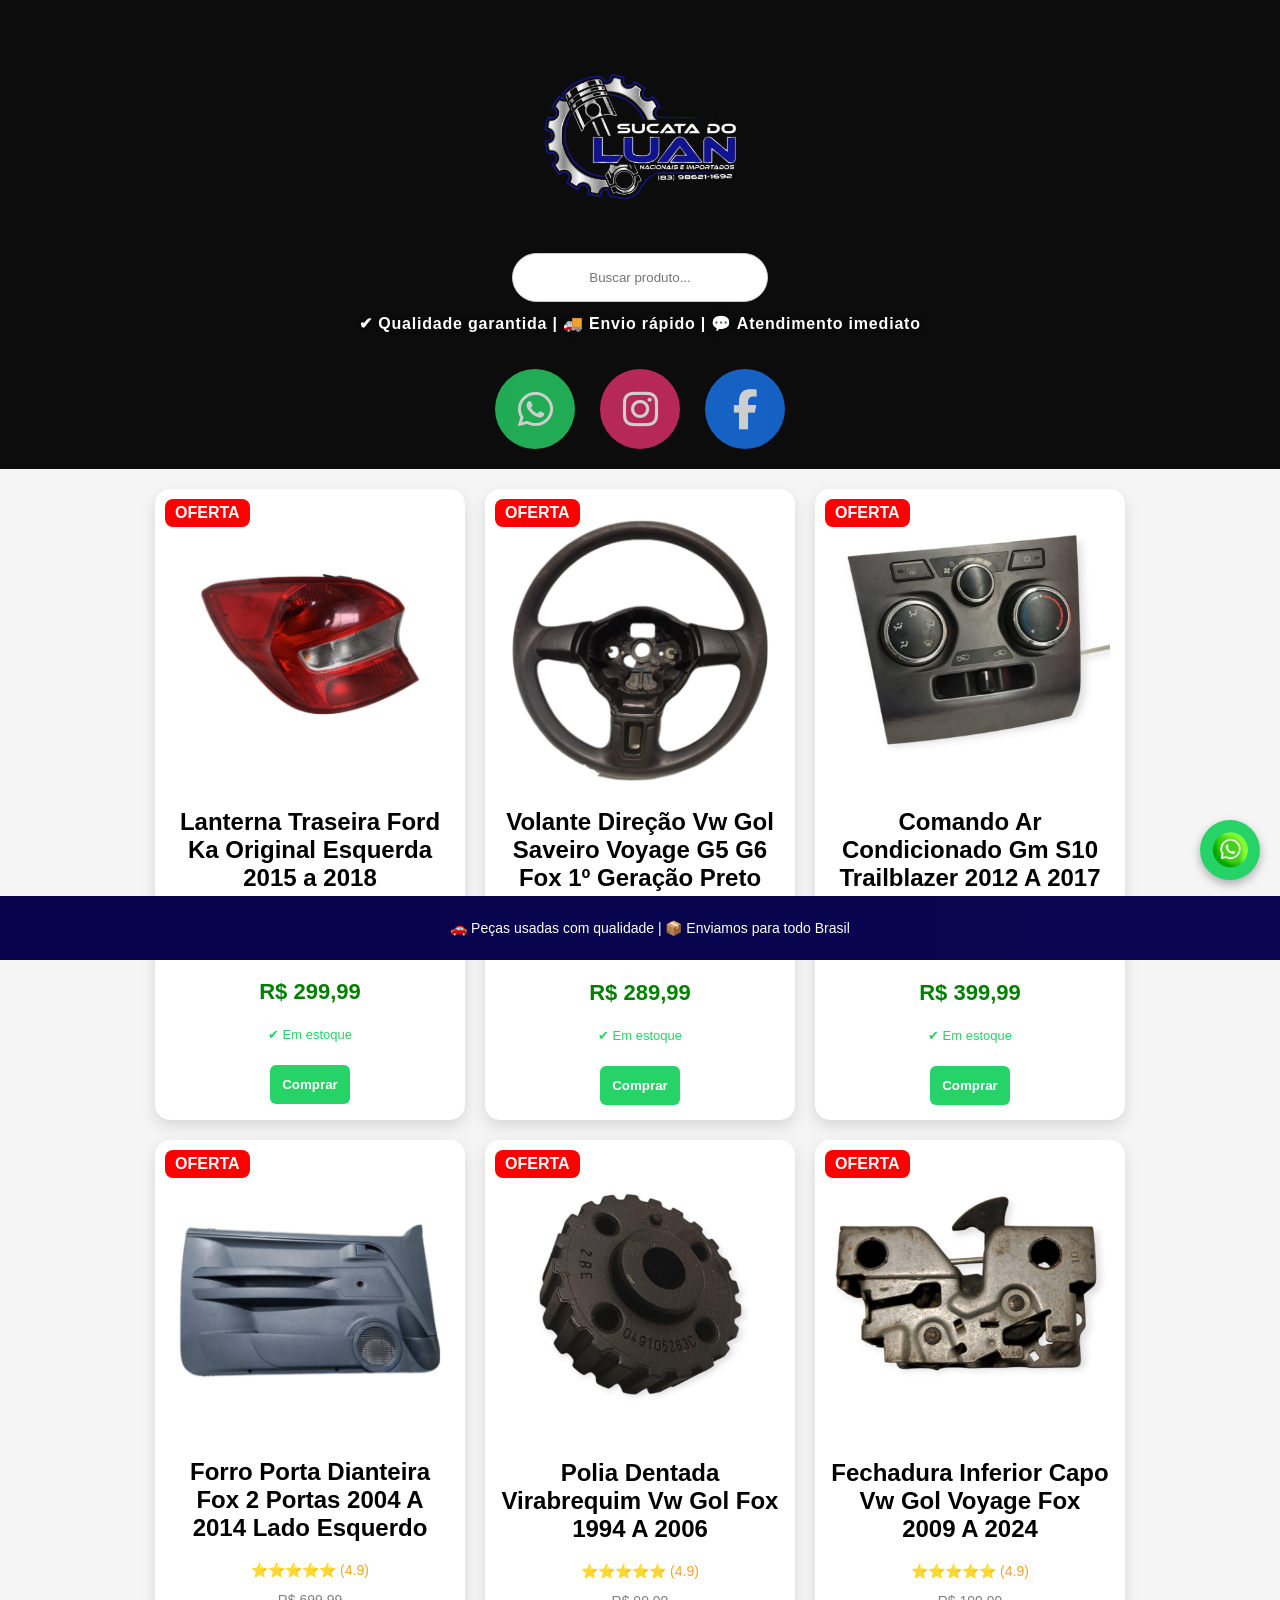
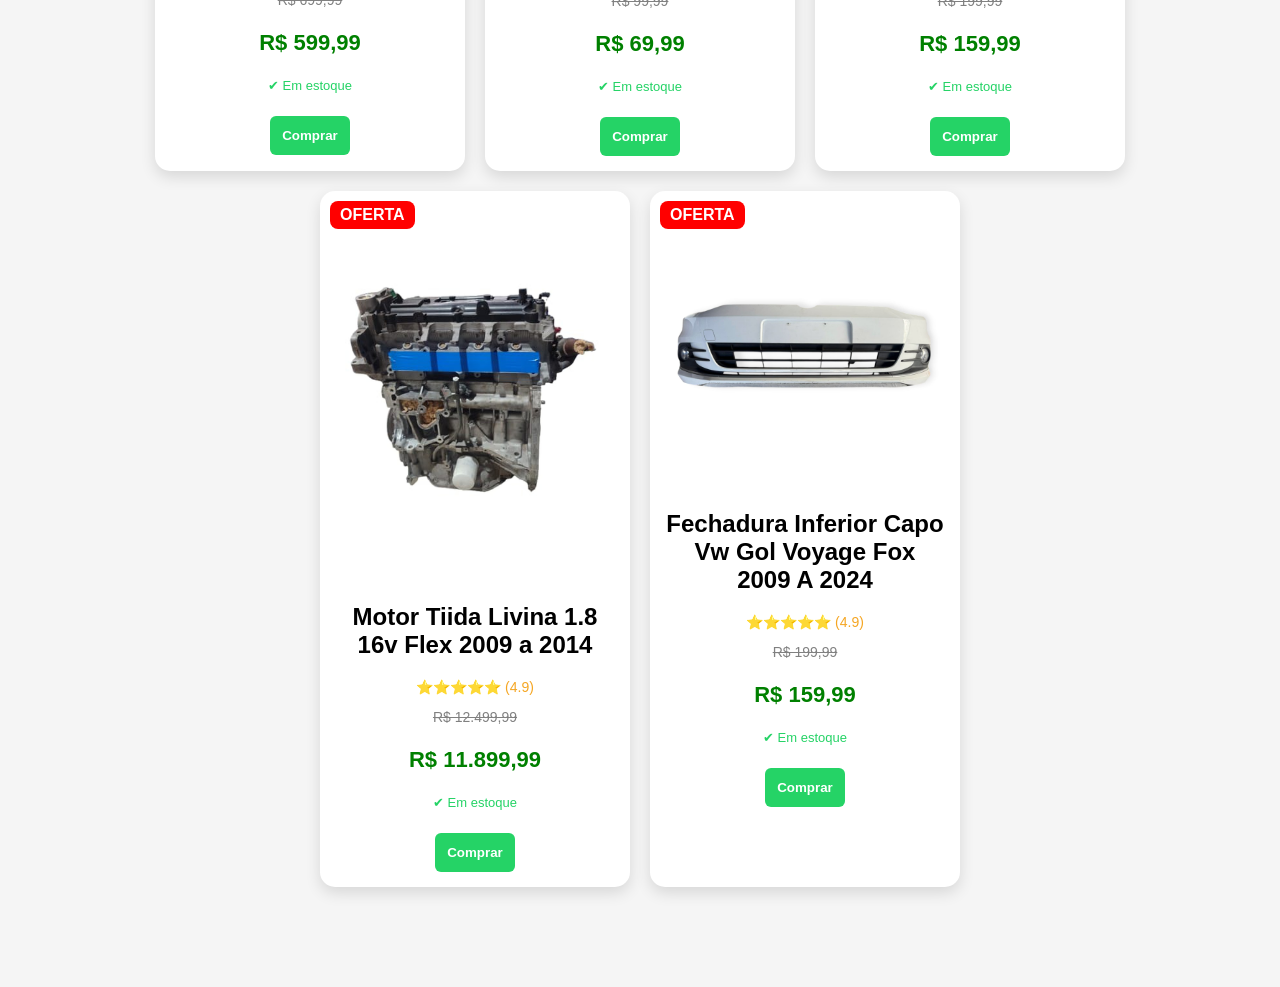
<file: index.html>
<!DOCTYPE html>
<html lang="pt-br">
<head>
    <meta charset="UTF-8">
    <meta name="viewport" content="width=device-width, initial-scale=1.0">
    <title>Sucata do Luan</title>
    <link rel="stylesheet" href="style.css">
    <link rel="stylesheet" href="https://cdnjs.cloudflare.com/ajax/libs/font-awesome/6.5.0/css/all.min.css">
</head>

<body>

<!-- WHATSAPP FIXO -->
<a href="https://wa.me/558386211692" class="whatsapp-fixo" target="_blank">
    <img src="imagens/whatsapp-logo-icon-isolated-on-transparent-background-free-png.png">
</a>

<header class="logo">

    <img src="imagens/WhatsApp_Image_2026-03-12_at_10.12.31-removebg-preview.png" class="sct">

    <input type="text" id="busca" placeholder="Buscar produto..." onkeyup="filtrarProdutos()">

    <p class="frase">
        ✔ Qualidade garantida | 🚚 Envio rápido | 💬 Atendimento imediato
    </p>

    <div class="redes">

    <a href="https://wa.me/558386211692" target="_blank" class="social whatsapp">
        <i class="fab fa-whatsapp"></i>
    </a>

    <a href="https://www.instagram.com/sucata_do_luan/" target="_blank" class="social instagram">
        <i class="fab fa-instagram"></i>
    </a>

    <a href="#" target="_blank" class="social facebook">
        <i class="fab fa-facebook-f"></i>
    </a>

</div>

</header>

<!-- PRODUTOS -->
<div class="grid" id="lista-produtos">
</div>

<p id="nenhum-produto" class="nenhum-produto">
    ❌ Nenhum produto encontrado <br>
    💬 Fale conosco no WhatsApp para consultar
</p>

<!-- MODAL (ZOOM) -->
<div id="modal" class="modal" onclick="fecharModal()">
    <img id="img-modal" onclick="event.stopPropagation()">
</div>

<footer class="rodape">
    <p>🚗 Peças usadas com qualidade | 📦 Enviamos para todo Brasil</p>
</footer>

<script>
const produtos = [
  {
    nome: "Lanterna Traseira Ford Ka Original Esquerda 2015 a 2018",
    preco: "R$ 299,99",
    precoAntigo: "R$ 399,99",
    imagem: "imagens/WhatsApp Image 2024-09-30 at 10-33-20 (2).jpeg"
  },
  {
    nome: "Volante Direção Vw Gol Saveiro Voyage G5 G6 Fox 1º Geração Preto",
    preco: "R$ 289,99",
    precoAntigo: "R$ 399,99",
    imagem: "imagens/WhatsApp Image 2025-11-19 at 16-16-04 (2).jpeg"
  },
  {
    nome: "Comando Ar Condicionado Gm S10 Trailblazer 2012 A 2017",
    preco: "R$ 399,99",
    precoAntigo: "R$ 450,00",
    imagem: "imagens/WhatsApp Image 2026-03-17 at 09.00.45 (3).jpeg"
  },
  {
    nome: "Forro Porta Dianteira Fox 2 Portas 2004 A 2014 Lado Esquerdo",
    preco: "R$ 599,99",
    precoAntigo: "R$ 699,99",
    imagem: "imagens/forro.jpeg"
  },
  {
    nome: "Polia Dentada Virabrequim Vw Gol Fox 1994 A 2006",
    preco: "R$ 69,99",
    precoAntigo: "R$ 99,99",
    imagem: "imagens/polia.jpeg"
  },
  {
    nome: "Fechadura Inferior Capo Vw Gol Voyage Fox 2009 A 2024",
    preco: "R$ 159,99",
    precoAntigo: "R$ 199,99",
    imagem: "imagens/fechadura.jpeg"
  },
  {
    nome: "Motor Tiida Livina 1.8 16v Flex 2009 a 2014",
    preco: "R$ 11.899,99",
    precoAntigo: "R$ 12.499,99",
    imagem: "imagens/motor.jpeg"
  },
  {
    nome: "Fechadura Inferior Capo Vw Gol Voyage Fox 2009 A 2024",
    preco: "R$ 159,99",
    precoAntigo: "R$ 199,99",
    imagem: "imagens/parachoque.jpeg"
  }
  
];

function carregarProdutos() {
  const lista = document.getElementById("lista-produtos");

  produtos.forEach(p => {
    lista.innerHTML += `
      <div class="produto">

        <span class="badge">OFERTA</span>

        <img src="${p.imagem}" onclick="abrirModal('${p.imagem}')">

        <h2>${p.nome}</h2>

        <p class="avaliacao">⭐⭐⭐⭐⭐ (4.9)</p>

        <p class="preco-antigo">${p.precoAntigo}</p>
        <p class="preco">${p.preco}</p>

        <p class="estoque">✔ Em estoque</p>

        <button>
          <a href="https://wa.me/558386211692?text=Olá tenho interesse no ${p.nome}" target="_blank">
            Comprar
          </a>
        </button>

      </div>
    `;
  });
}

function abrirModal(src) {
    document.getElementById("modal").style.display = "flex";
    document.getElementById("img-modal").src = src;
}

function fecharModal() {
    document.getElementById("modal").style.display = "none";
}

function filtrarProdutos() {
  let input = document.getElementById("busca").value.toLowerCase();
  let itens = document.getElementsByClassName("produto");
  let mensagem = document.getElementById("nenhum-produto");

  let encontrou = false;

  // 👉 FECHA O MODAL AUTOMATICAMENTE
  fecharModal();

  for (let i = 0; i < itens.length; i++) {
    let nome = itens[i].getElementsByTagName("h2")[0].innerText.toLowerCase();

    if (nome.includes(input)) {
      itens[i].style.display = "block";
      encontrou = true;
    } else {
      itens[i].style.display = "none";
    }
  }

  // 👉 MOSTRA OU ESCONDE MENSAGEM
  if (!encontrou) {
    mensagem.style.display = "block";
  } else {
    mensagem.style.display = "none";
  }
}

carregarProdutos();

window.addEventListener("scroll", function () {
  let rodape = document.querySelector(".rodape");

  if (window.scrollY > 150) {
    rodape.classList.add("ativo");
  } else {
    rodape.classList.remove("ativo");
  }
});

</script>

</body>
</html>
</file>
<file: style.css>
/* ANIMAÇÃO WHATSAPP */
@keyframes pulseShadow {
    0% { box-shadow: 0 0 0 0 rgba(37, 211, 102, 0.7); }
    70% { box-shadow: 0 0 0 18px rgba(37, 211, 102, 0); }
    100% { box-shadow: 0 0 0 0 rgba(37, 211, 102, 0); }
}

/* RESET */
body {
    background-color: #f5f5f5;
    margin: 0;
    font-family: Arial, sans-serif;
    padding-bottom: 80px; /* espaço pro rodapé */
}

/* HEADER */
.logo {
    background-color: rgba(0, 0, 0, 0.95);
    display: flex;
    flex-direction: column;
    align-items: center;
    padding: 20px;
}

.sct {
    width: 350px;
}

/* BUSCA */
#busca {
    width: 250px;
    height: 45px;
    border-radius: 25px;
    border: 1px solid #ccc;
    text-align: center;
    transition: 0.3s ease;
}

#busca:hover { width: 300px; }

#busca:focus {
    width: 320px;
    outline: none;
    border: 2px solid #1308ac;
}

/* FRASE */
.frase {
    color: #ffffff;
    font-size: 16px;
    margin-top: 12px;
    text-align: center;
    letter-spacing: 0.8px;
    font-weight: 600;
    text-shadow: 0 0 5px rgba(0,0,0,0.5);
    animation: aparecerSuave 1s ease forwards, respirar 3s infinite;
}

@keyframes aparecerSuave {
    from { opacity: 0; transform: translateY(-15px); }
    to { opacity: 1; transform: translateY(0); }
}

@keyframes respirar {
    0% { opacity: 0.8; }
    50% { opacity: 1; }
    100% { opacity: 0.8; }
}

/* REDES (MANTIDO IGUAL) */
.redes {
    display: flex;
    justify-content: center;
    gap: 25px; /* espaço bonito */
    margin-top: 20px;
}

.social {
    width: 80px;
    height: 80px;
    border-radius: 50%;
    text-decoration: none; /* 🔥 REMOVE O TRAÇO */

    display: flex;
    justify-content: center;
    align-items: center;

    font-size: 40px; /* 🔥 AQUI resolve tudo */
    color: #fff;

    transition: 0.3s;
    cursor: pointer;
    opacity: 0.8;

}

.social:hover {
    transform: scale(1.15);
    box-shadow: 0 0 15px rgba(255,255,255,0.3);
    opacity: 1;
}

/* CORES */
.whatsapp { background: #25D366; }
.instagram { background: #E1306C; }
.facebook { background: #1877F2; }

.whatsapp:hover {
    box-shadow: 0 0 20px #25D366;
}

.instagram:hover {
    box-shadow: 0 0 20px #E1306C;
}

.facebook:hover {
    box-shadow: 0 0 20px #1877F2;
}

.social:hover {
    transform: scale(1.15);
}

/* GRID */
.grid {
    display: flex;
    flex-wrap: wrap;
    gap: 20px;
    justify-content: center;
    padding: 20px;
}

/* PRODUTO */
.produto {
    position: relative;
    background: white;
    padding: 15px;
    border-radius: 15px;
    width: 280px;
    text-align: center;
    box-shadow: 0 6px 15px rgba(0,0,0,0.12);
    transition: 0.3s;
    overflow: hidden;
}

.produto:hover {
    transform: translateY(-8px) scale(1.05);
    box-shadow: 0 15px 30px rgba(0,0,0,0.2);
}

.produto img {
    width: 100%;
    border-radius: 10px;
    cursor: zoom-in;
    transition: 0.3s;
}

.produto img:hover {
    transform: scale(1.1);
}

/* BADGE */
.badge {
    position: absolute;
    top: 10px;
    left: 10px;
    background: red;
    color: white;
    padding: 5px 10px;
    border-radius: 8px;
    font-weight: bold;

    z-index: 2; /* 🔥 IMPORTANTE */
}

/* AVALIAÇÃO */
.avaliacao {
    color: #f5a623;
    font-size: 14px;
    margin: 5px 0;
}

/* PREÇOS */
.preco-antigo {
    text-decoration: line-through;
    color: gray;
    font-size: 14px;
}

.preco {
    color: green;
    font-weight: bold;
    font-size: 22px;
}

/* ESTOQUE */
.estoque {
    color: #25D366;
    font-size: 13px;
}

/* BOTÃO */
button {
    margin-top: 10px;
    padding: 12px;
    border: none;
    background: #25D366;
    color: white;
    border-radius: 6px;
    cursor: pointer;
    font-weight: bold;
    transition: 0.3s;
}

button:hover {
    background: #1ebe5d;
    transform: scale(1.08);
}

button a {
    color: white;
    text-decoration: none;
}

/* MODAL (CORRIGIDO) */
.modal {
    display: none;
    position: fixed;
    z-index: 9999; /* importante */
    left: 0;
    top: 0;
    width: 100%;
    height: 100%;
    
    background-color: rgba(0,0,0,0.8);
    
    justify-content: center;
    align-items: center;
}

.modal img {
    max-width: 90%;
    max-height: 90%;
    border-radius: 10px;
}

@keyframes zoomIn {
    from {
        transform: scale(0.7);
        opacity: 0;
    }
    to {
        transform: scale(1);
        opacity: 1;
    }
}

/* WHATSAPP FIXO (MANTIDO IGUAL) */
.whatsapp-fixo {
    position: fixed;
    bottom: 20px;
    right: 20px;
    background: #25D366;
    width: 60px;
    height: 60px;
    border-radius: 50%;
    animation: pulseShadow 2s infinite;

    display: flex;
    justify-content: center;
    align-items: center;

    box-shadow: 0 4px 10px rgba(0,0,0,0.3);
    z-index: 1000;
}

.whatsapp-fixo img {
    width: 50px;
}

.whatsapp-fixo:hover {
    transform: scale(1.15);
}

/* RODAPÉ */
.rodape {
    position: fixed;
    bottom: -60px; /* escondido */
    left: 0;
    width: 100%;


    background: linear-gradient(90deg, #07034b, #0a0550);
    color: #fff;
    text-align: center;
    padding: 10px;

    font-size: 14px;
    z-index: 999;

    transition: 0.4s ease;
}

.rodape.ativo {
    bottom: 0;
}

/* MENSAGEM SEM PRODUTO */
.nenhum-produto {
    text-align: center;
    font-size: 18px;
    color: #555;
    margin-top: 20px;
    display: none;
}

/* MODAL (ZOOM FUNCIONANDO) */
.modal {
    display: none;
    position: fixed;
    z-index: 999;
    width: 100%;
    height: 100%;
    background: rgba(0,0,0,0.9);
    justify-content: center;
    align-items: center;
}

.modal img {
    max-width: 95%;
    max-height: 95%;
    border-radius: 10px;
    animation: zoomIn 0.3s ease;
}

@keyframes zoomIn {
    from {
        transform: scale(0.7);
        opacity: 0;
    }
    to {
        transform: scale(1);
        opacity: 1;
    }
}
</file>
